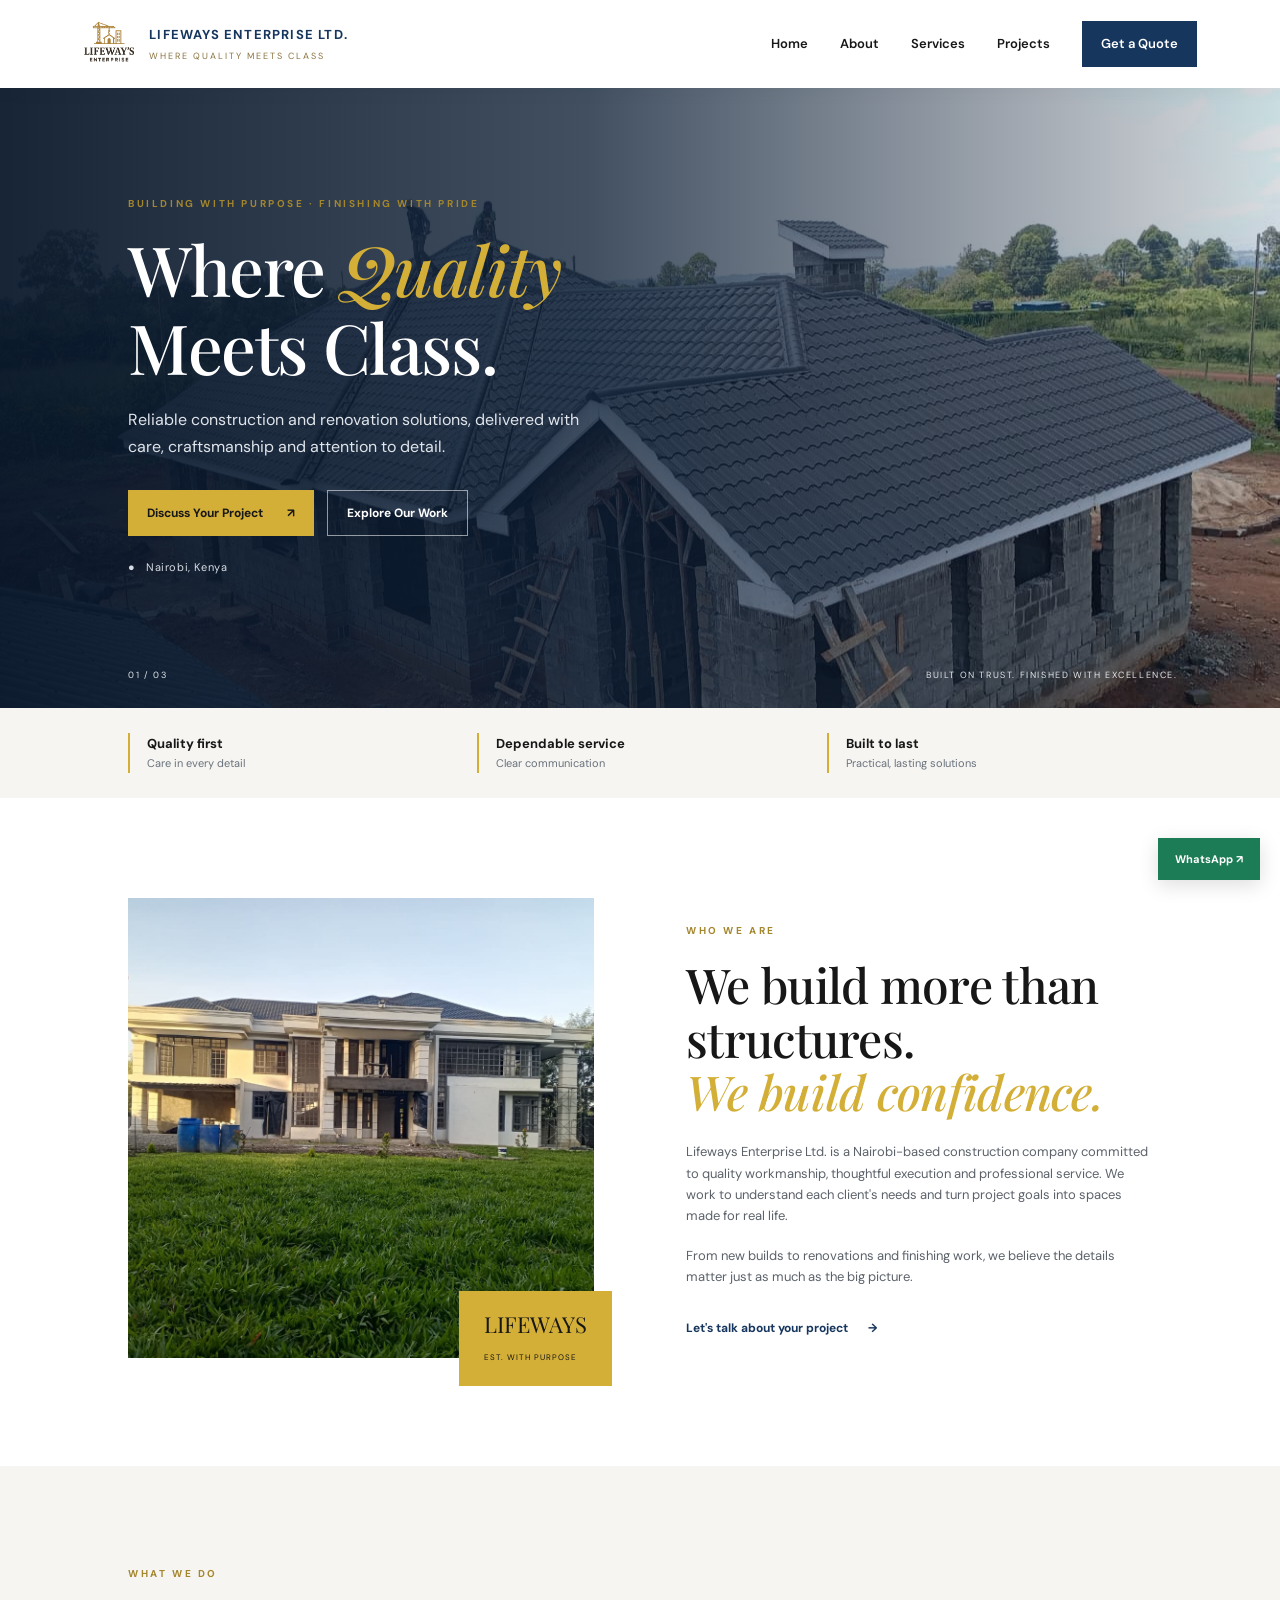
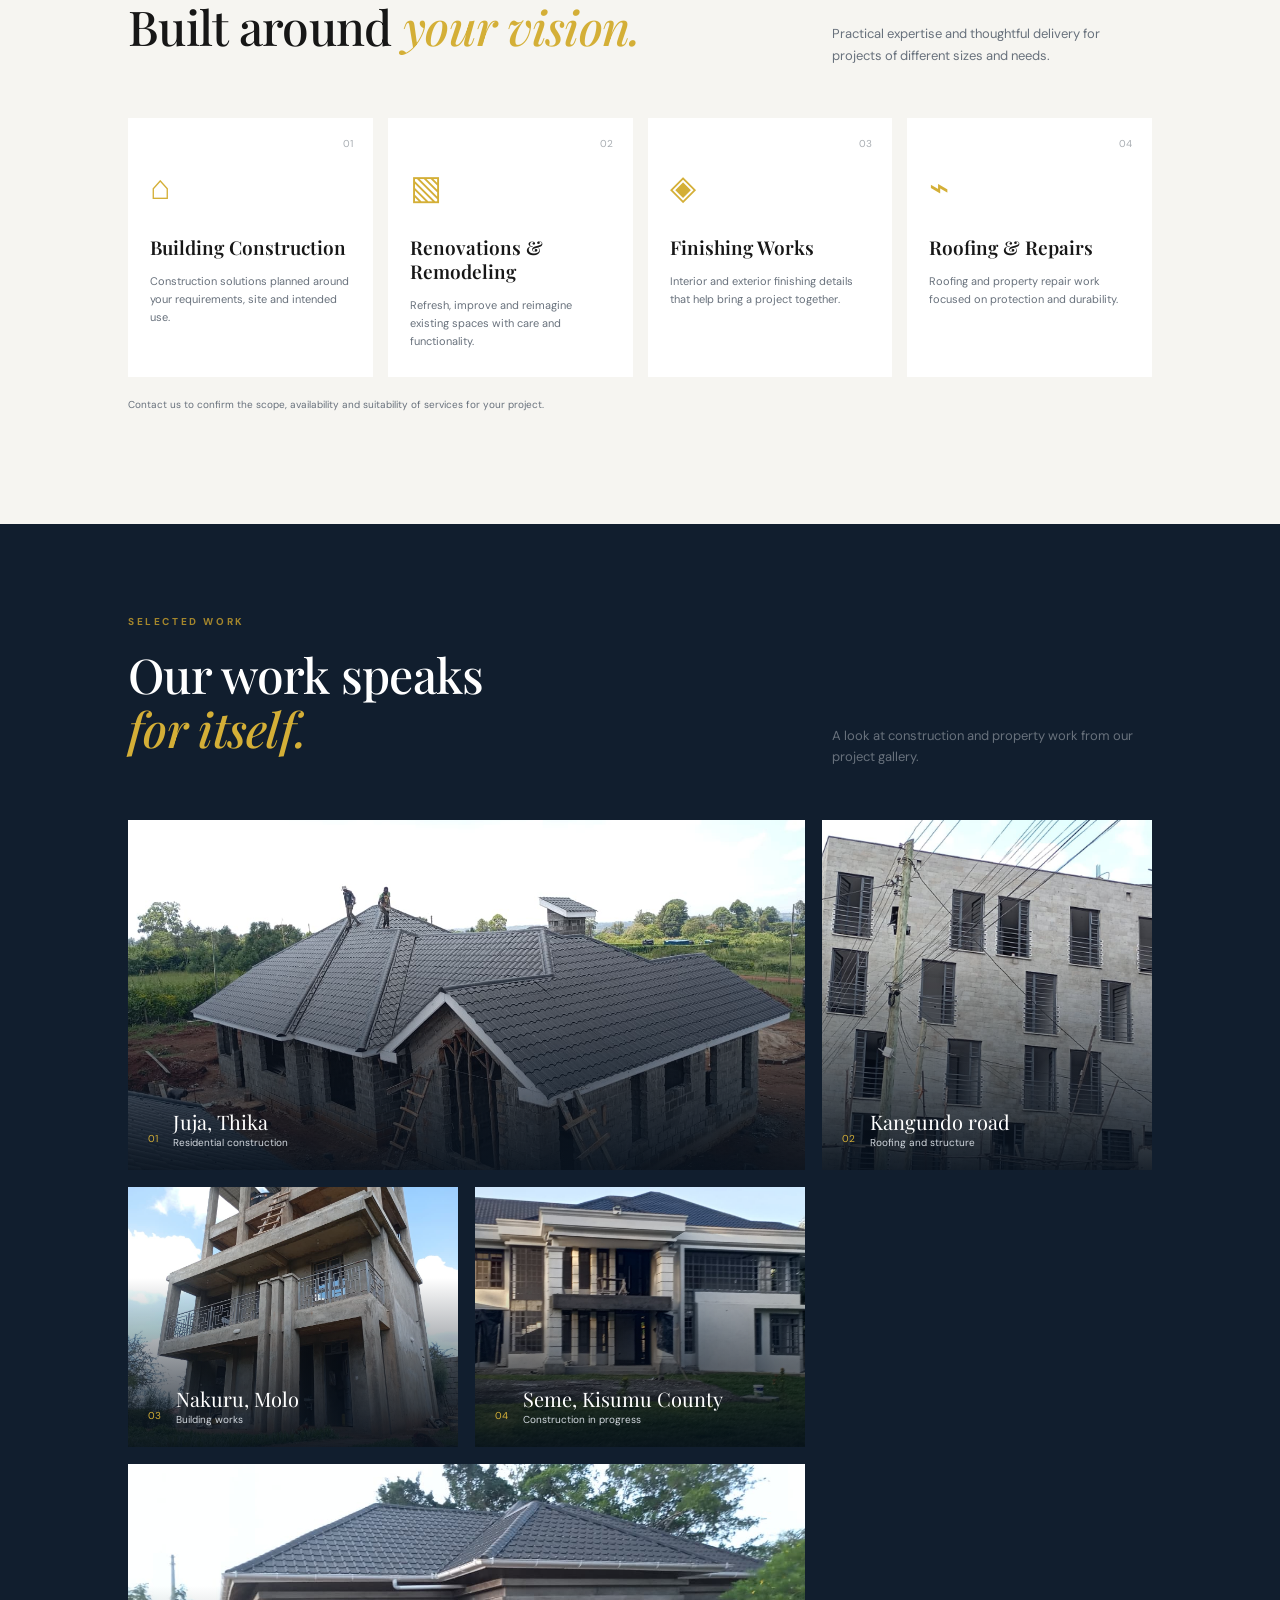
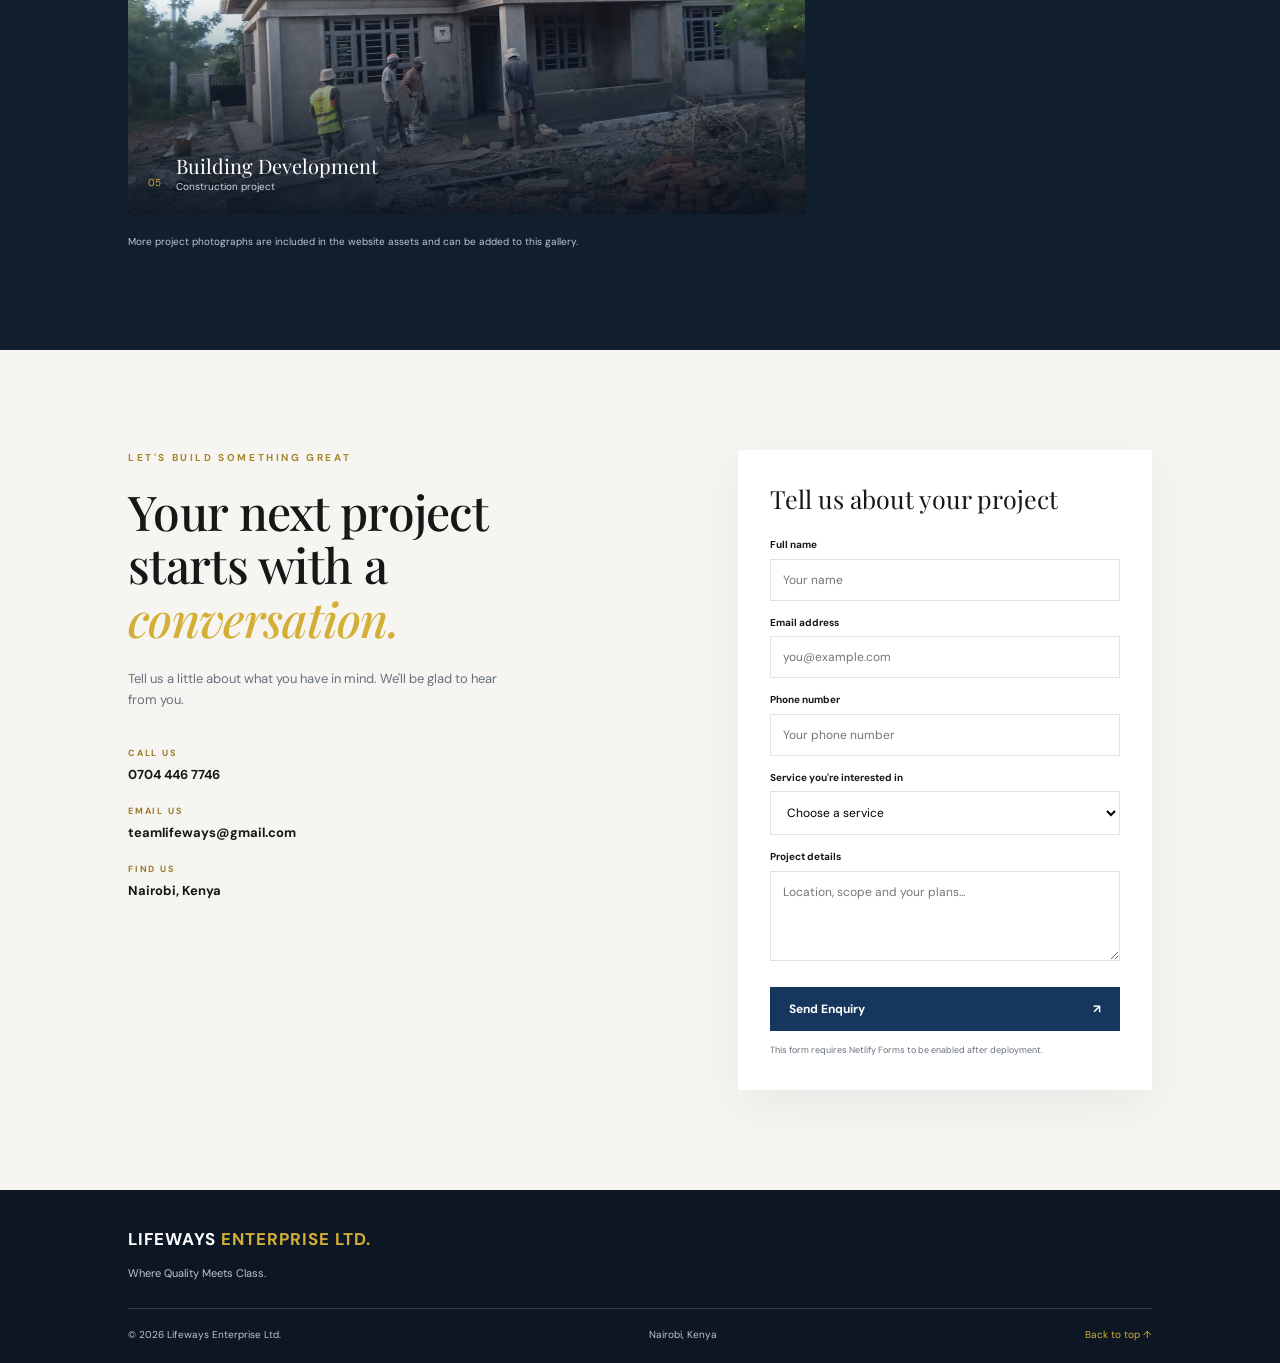
<file: index.html>
<!doctype html>
<html lang="en">
<head>
<meta charset="utf-8"><meta name="viewport" content="width=device-width, initial-scale=1">
<meta name="description" content="Lifeways Enterprise Ltd. — construction, renovation and building services in Nairobi, Kenya.">
<meta name="theme-color" content="#17365D">
<title>Lifeways Enterprise Ltd. | Where Quality Meets Class</title>
<link rel="stylesheet" href="styles.css">
</head>
<body>
<header class="site-header">
  <a class="brand" href="#home" aria-label="Lifeways Enterprise home"><img src="assets/logo.png" alt="Lifeways Enterprise Ltd. logo"><span><strong>LIFEWAYS ENTERPRISE LTD.</strong><small>WHERE QUALITY MEETS CLASS</small></span></a>
  <button class="menu-toggle" aria-label="Open navigation" aria-expanded="false">☰</button>
  <nav class="nav"><a href="#home">Home</a><a href="#about">About</a><a href="#services">Services</a><a href="#projects">Projects</a><a href="#contact" class="nav-cta">Get a Quote</a></nav>
</header>
<main>
<section class="hero" id="home">
 <div class="hero-shade"></div><div class="hero-content">
  <p class="eyebrow">BUILDING WITH PURPOSE · FINISHING WITH PRIDE</p>
  <h1>Where <em>Quality</em><br>Meets Class.</h1>
  <p class="hero-copy">Reliable construction and renovation solutions, delivered with care, craftsmanship and attention to detail.</p>
  <div class="hero-actions"><a class="btn gold" href="#contact">Discuss Your Project <span>↗</span></a><a class="btn outline" href="#projects">Explore Our Work</a></div>
  <p class="hero-location">● &nbsp; Nairobi, Kenya</p>
 </div>
 <div class="hero-note"><span>01 / 03</span><span>BUILT ON TRUST. FINISHED WITH EXCELLENCE.</span></div>
</section>
<section class="trust-strip"><div><strong>Quality first</strong><span>Care in every detail</span></div><div><strong>Dependable service</strong><span>Clear communication</span></div><div><strong>Built to last</strong><span>Practical, lasting solutions</span></div></section>
<section class="section about" id="about"><div class="section-image"><img src="assets/projects/project-residential-finished.jpeg" alt="Completed residential construction project"><span class="image-stamp">LIFEWAYS<br><b>EST. WITH PURPOSE</b></span></div><div class="section-copy"><p class="eyebrow">WHO WE ARE</p><h2>We build more than structures.<br><em>We build confidence.</em></h2><p>Lifeways Enterprise Ltd. is a Nairobi-based construction company committed to quality workmanship, thoughtful execution and professional service. We work to understand each client's needs and turn project goals into spaces made for real life.</p><p>From new builds to renovations and finishing work, we believe the details matter just as much as the big picture.</p><a class="text-link" href="#contact">Let's talk about your project <span>→</span></a></div></section>
<section class="section services" id="services"><div class="section-heading"><div><p class="eyebrow">WHAT WE DO</p><h2>Built around <em>your vision.</em></h2></div><p>Practical expertise and thoughtful delivery for projects of different sizes and needs.</p></div><div class="service-grid">
<article class="service-card"><span class="service-no">01</span><div class="service-icon">⌂</div><h3>Building Construction</h3><p>Construction solutions planned around your requirements, site and intended use.</p></article>
<article class="service-card"><span class="service-no">02</span><div class="service-icon">▧</div><h3>Renovations & Remodeling</h3><p>Refresh, improve and reimagine existing spaces with care and functionality.</p></article>
<article class="service-card"><span class="service-no">03</span><div class="service-icon">◈</div><h3>Finishing Works</h3><p>Interior and exterior finishing details that help bring a project together.</p></article>
<article class="service-card"><span class="service-no">04</span><div class="service-icon">⌁</div><h3>Roofing & Repairs</h3><p>Roofing and property repair work focused on protection and durability.</p></article>
</div><p class="note">Contact us to confirm the scope, availability and suitability of services for your project.</p></section>
<section class="projects" id="projects"><div class="section projects-inner"><div class="section-heading light"><div><p class="eyebrow">SELECTED WORK</p><h2>Our work speaks<br><em>for itself.</em></h2></div><p>A look at construction and property work from our project gallery.</p></div><div class="project-grid">
<figure class="project-card wide"><img src="assets/projects/project-modern-home.jpeg" alt="Modern home project"><figcaption><span>01</span><div><strong>Juja, Thika </strong><small>Residential construction</small></div></figcaption></figure>
<figure class="project-card"><img src="assets/projects/project-roof-works.jpeg" alt="Roofing works"><figcaption><span>02</span><div><strong>Kangundo road</strong><small>Roofing and structure</small></div></figcaption></figure>
<figure class="project-card"><img src="assets/projects/project-apartment.jpeg" alt="Apartment building project"><figcaption><span>03</span><div><strong>Nakuru, Molo</strong><small>Building works</small></div></figcaption></figure>
<figure class="project-card"><img src="assets/projects/project-residential-front.jpeg" alt="Residential building under construction"><figcaption><span>04</span><div><strong>Seme, Kisumu County</strong><small>Construction in progress</small></div></figcaption></figure>
<figure class="project-card wide"><img src="assets/projects/project-residential-build.jpeg" alt="Residential building project"><figcaption><span>05</span><div><strong>Building Development</strong><small>Construction project</small></div></figcaption></figure>
</div><p class="gallery-note">More project photographs are included in the website assets and can be added to this gallery.</p></div></section>
<section class="contact section" id="contact"><div class="contact-intro"><p class="eyebrow">LET'S BUILD SOMETHING GREAT</p><h2>Your next project<br>starts with a <em>conversation.</em></h2><p>Tell us a little about what you have in mind. We'll be glad to hear from you.</p><div class="contact-details"><a href="tel:+2547044467746"><span>CALL US</span><strong>0704 446 7746</strong></a><a href="mailto:teamlifeways@gmail.com"><span>EMAIL US</span><strong>teamlifeways@gmail.com</strong></a><div><span>FIND US</span><strong>Nairobi, Kenya</strong></div></div></div>
<form class="contact-form" name="project-enquiry" method="POST" data-netlify="true" netlify-honeypot="bot-field" action="/thank-you.html"><input type="hidden" name="form-name" value="project-enquiry"><p class="hidden"><label>Leave this empty <input name="bot-field"></label></p><h3>Tell us about your project</h3><label for="name">Full name</label><input id="name" name="name" autocomplete="name" required placeholder="Your name"><label for="email">Email address</label><input id="email" type="email" name="email" autocomplete="email" required placeholder="you@example.com"><label for="phone">Phone number</label><input id="phone" type="tel" name="phone" autocomplete="tel" placeholder="Your phone number"><label for="service">Service you're interested in</label><select id="service" name="service" required><option value="">Choose a service</option><option>Building construction</option><option>Renovations and remodeling</option><option>Finishing works</option><option>Roofing and repairs</option><option>Other / not sure yet</option></select><label for="message">Project details</label><textarea id="message" name="message" rows="4" required placeholder="Location, scope and your plans..."></textarea><button class="btn navy" type="submit">Send Enquiry <span>↗</span></button><small class="form-note">This form requires Netlify Forms to be enabled after deployment.</small></form></section>
</main>
<footer><a class="footer-brand" href="#home">LIFEWAYS <span>ENTERPRISE LTD.</span></a><p>Where Quality Meets Class.</p><div class="footer-bottom"><span>© <span id="year"></span> Lifeways Enterprise Ltd.</span><span>Nairobi, Kenya</span><a href="#home">Back to top ↑</a></div></footer>
<a class="whatsapp" href="https://wa.me/2547044467746?text=Hello%20Lifeways%20Enterprise%2C%20I%27d%20like%20to%20discuss%20a%20project." target="_blank" rel="noopener" aria-label="Contact Lifeways on WhatsApp">WhatsApp ↗</a>
<script src="script.js"></script>
</body></html>
</file>
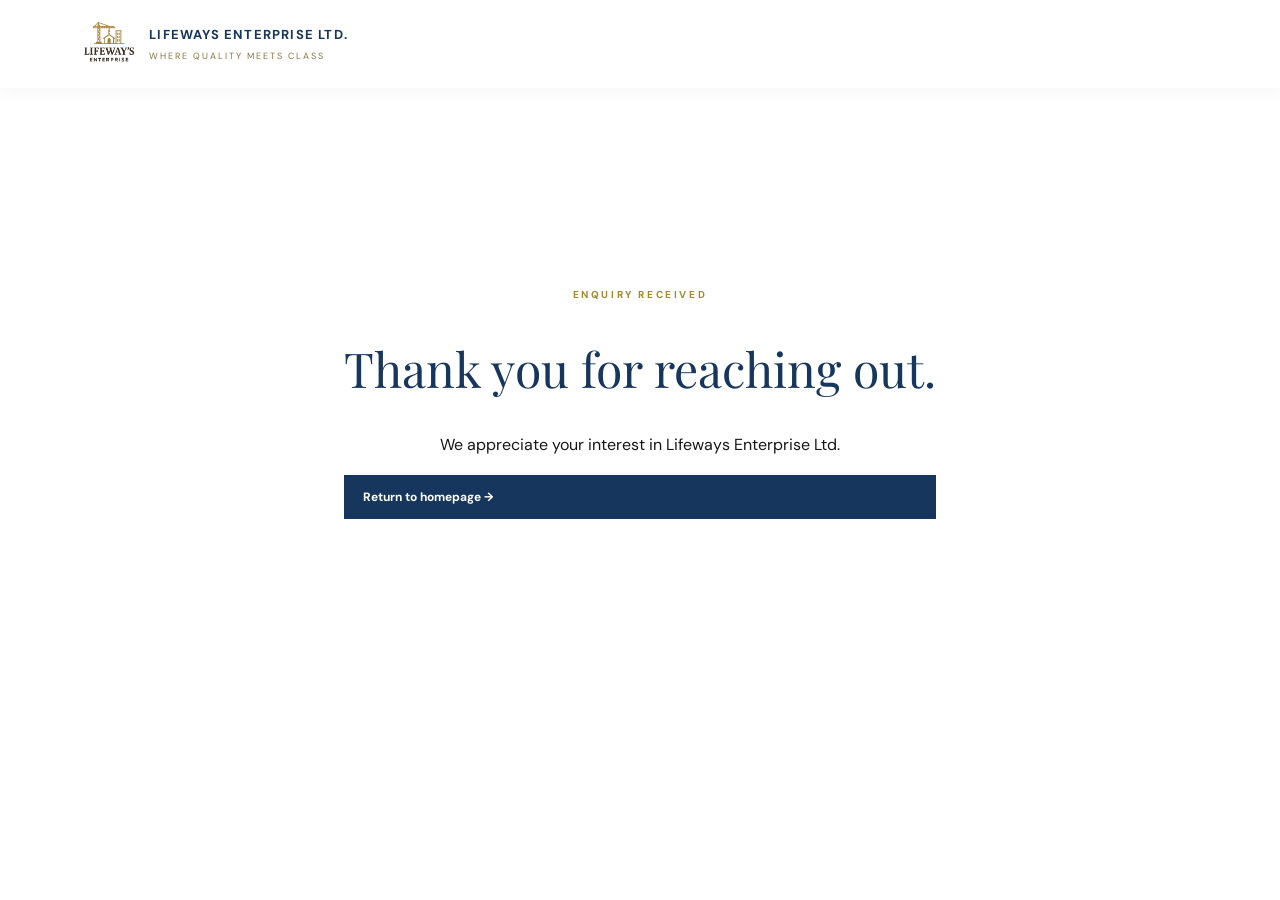
<file: thank-you.html>
<!doctype html><html lang="en"><head><meta charset="utf-8"><meta name="viewport" content="width=device-width,initial-scale=1"><title>Thank you | Lifeways Enterprise</title><link rel="stylesheet" href="styles.css"></head><body><header class="site-header"><a class="brand" href="/"><img src="assets/logo.png" alt=""><span><strong>LIFEWAYS ENTERPRISE LTD.</strong><small>WHERE QUALITY MEETS CLASS</small></span></a></header><main class="thankyou"><div><p class="eyebrow">ENQUIRY RECEIVED</p><h1>Thank you for reaching out.</h1><p>We appreciate your interest in Lifeways Enterprise Ltd.</p><a class="btn navy" href="/">Return to homepage →</a></div></main></body></html>
</file>
<file: styles.css>
@import url('https://fonts.googleapis.com/css2?family=DM+Sans:wght@400;500;600;700&family=Playfair+Display:ital,wght@0,500;0,600;0,700;1,500;1,600&display=swap');
:root{--navy:#17365D;--white:#fff;--charcoal:#171717;--gold:#D4AF37;--muted:#68717c;--cream:#f6f5f1}*{box-sizing:border-box}html{scroll-behavior:smooth;scroll-padding-top:90px}body{margin:0;color:var(--charcoal);font-family:'DM Sans',Arial,sans-serif;line-height:1.65}a{color:inherit;text-decoration:none}.site-header{height:88px;padding:0 6.5%;display:flex;align-items:center;justify-content:space-between;background:white;position:sticky;top:0;z-index:20;box-shadow:0 3px 18px #0000000b}.brand{display:flex;align-items:center;gap:12px}.brand img{width:54px;height:54px;object-fit:contain}.brand strong{display:block;font-size:13px;letter-spacing:1.2px;color:var(--navy)}.brand small{display:block;font-size:9px;letter-spacing:2px;color:#8a7440;margin-top:3px}.nav{display:flex;align-items:center;gap:32px;font-size:13px;font-weight:600}.nav a:hover,.text-link:hover{color:#a28220}.nav .nav-cta{background:var(--navy);color:#fff;padding:12px 19px}.menu-toggle{display:none;border:0;background:none;font-size:26px}.hero{min-height:620px;position:relative;display:flex;align-items:center;background:var(--navy) url('assets/projects/project-modern-home.jpeg') center 48%/cover no-repeat;color:#fff}.hero-shade{position:absolute;inset:0;background:linear-gradient(90deg,rgba(9,23,42,.94) 0%,rgba(12,30,53,.78) 46%,rgba(12,30,53,.15) 100%)}.hero-content{position:relative;max-width:700px;padding:82px 0 95px 10%;z-index:1}.eyebrow{font-size:10px;font-weight:700;letter-spacing:2.6px;color:#a4862c;margin:0 0 18px}.hero h1,.section h2,.section-heading h2{font:500 clamp(42px,5.4vw,72px)/1.12 'Playfair Display',Georgia,serif;letter-spacing:-1.4px;margin:0 0 22px}.hero h1 em,.section h2 em,.section-heading h2 em{font-weight:500;color:var(--gold)}.hero-copy{font-size:16px;max-width:475px;color:#e0e5eb}.hero-actions{display:flex;gap:13px;flex-wrap:wrap;margin:30px 0 22px}.btn{display:inline-flex;align-items:center;justify-content:space-between;gap:24px;border:0;padding:14px 19px;font:700 12px 'DM Sans',sans-serif;cursor:pointer}.btn.gold{background:var(--gold);color:#171717}.btn.outline{border:1px solid #ffffff8c;color:white}.btn.navy{background:var(--navy);color:white;width:100%}.btn:hover{filter:brightness(1.08);transform:translateY(-1px)}.hero-location{font-size:11px;color:#d7dce3;letter-spacing:.6px}.hero-note{position:absolute;bottom:25px;left:10%;right:8%;display:flex;justify-content:space-between;font-size:9px;letter-spacing:1.6px;color:#e3e6ea}.trust-strip{padding:25px 10%;display:grid;grid-template-columns:repeat(3,1fr);background:var(--cream);gap:24px}.trust-strip div{border-left:2px solid var(--gold);padding-left:17px}.trust-strip strong,.trust-strip span{display:block}.trust-strip strong{font-size:13px}.trust-strip span{font-size:11px;color:var(--muted)}.section{padding:100px 10%}.about{display:grid;grid-template-columns:1fr 1fr;gap:9%;align-items:center}.section-image{position:relative}.section-image>img{width:100%;height:460px;object-fit:cover}.image-stamp{position:absolute;bottom:-20px;right:-18px;background:var(--gold);padding:20px 25px;font:22px 'Playfair Display',serif;line-height:1.25}.image-stamp b{font:8px 'DM Sans',sans-serif;letter-spacing:1px}.section h2,.section-heading h2{font-size:clamp(34px,4vw,48px);letter-spacing:-.7px}.section-copy>p:not(.eyebrow){font-size:13px;color:#5c626a;margin:0 0 18px}.text-link{display:inline-flex;gap:20px;margin-top:13px;color:var(--navy);font-size:12px;font-weight:700}.services{background:var(--cream)}.section-heading{display:flex;justify-content:space-between;align-items:end;gap:30px;margin-bottom:42px}.section-heading>p{max-width:320px;color:var(--muted);font-size:13px;margin:0 0 10px}.service-grid{display:grid;grid-template-columns:repeat(4,1fr);gap:15px}.service-card{background:white;min-height:255px;padding:24px 22px;position:relative;border-bottom:3px solid transparent;transition:.2s}.service-card:hover{border-bottom-color:var(--gold);transform:translateY(-4px)}.service-no{position:absolute;right:20px;top:18px;color:#a8adb2;font-size:10px}.service-icon{font-size:34px;color:var(--gold);margin:18px 0 20px}.service-card h3{font:600 19px/1.25 'Playfair Display',serif;margin:0 0 12px}.service-card p{font-size:11px;color:var(--muted);margin:0}.note,.gallery-note{font-size:10px;color:var(--muted);margin-top:20px}.projects{background:#111e2e;color:white}.projects-inner{padding-top:90px;padding-bottom:90px}.light .section-heading>p{color:#c0c8d1}.project-grid{display:grid;grid-template-columns:repeat(3,1fr);gap:17px}.project-card{margin:0;position:relative;min-height:260px;overflow:hidden;background:#26364a}.project-card.wide{grid-column:span 2}.project-card img{width:100%;height:100%;min-height:260px;max-height:350px;object-fit:cover;display:block;transition:transform .5s}.project-card:hover img{transform:scale(1.04)}.project-card:after{content:"";position:absolute;inset:35% 0 0;background:linear-gradient(transparent,#07111de8)}.project-card figcaption{position:absolute;z-index:1;bottom:18px;left:20px;right:18px;display:flex;gap:15px;align-items:end}.project-card figcaption>span{font-size:10px;color:var(--gold);padding-bottom:4px}.project-card figcaption strong,.project-card figcaption small{display:block}.project-card figcaption strong{font:20px 'Playfair Display',serif}.project-card figcaption small{font-size:10px;color:#d2d8df}.gallery-note{color:#c0c8d1}.contact{display:grid;grid-template-columns:1fr .8fr;gap:9%;background:var(--cream)}.contact-intro>p:not(.eyebrow){font-size:13px;color:var(--muted);max-width:400px}.contact-details{display:grid;gap:19px;margin-top:35px}.contact-details a,.contact-details div{display:grid;gap:3px}.contact-details span{font-size:9px;letter-spacing:1.8px;color:#9a7b25;font-weight:700}.contact-details strong{font-size:13px}.contact-form{background:white;padding:32px;box-shadow:0 15px 45px #172d4610}.contact-form h3{font:25px 'Playfair Display',serif;margin:0 0 22px}.contact-form label{display:block;font-size:10px;font-weight:700;margin:14px 0 5px}.contact-form input,.contact-form select,.contact-form textarea{width:100%;padding:12px;border:1px solid #dfe2e6;background:#fff;font:12px 'DM Sans',sans-serif;border-radius:0}.contact-form input:focus,.contact-form select:focus,.contact-form textarea:focus{outline:1px solid var(--gold);border-color:var(--gold)}.contact-form .btn{margin-top:18px}.form-note{display:block;color:var(--muted);font-size:9px;margin-top:12px}.hidden{display:none}footer{background:#0d1724;color:white;padding:35px 10% 20px}.footer-brand{font-size:17px;font-weight:700;letter-spacing:1px}.footer-brand span{color:var(--gold)}footer>p{font-size:11px;color:#bdc4cd}.footer-bottom{border-top:1px solid #ffffff25;margin-top:25px;padding-top:18px;display:flex;justify-content:space-between;gap:15px;font-size:10px;color:#bdc4cd}.footer-bottom a{color:var(--gold)}.whatsapp{position:fixed;right:20px;bottom:20px;z-index:10;background:#1c7c55;color:white;padding:12px 17px;font-size:11px;font-weight:700;box-shadow:0 5px 20px #0002}.thankyou{min-height:70vh;display:grid;place-items:center;text-align:center;padding:30px}.thankyou h1{font:48px 'Playfair Display',serif;color:var(--navy)}@media(max-width:900px){.nav{gap:17px}.section{padding:75px 7%}.about{gap:6%}.service-grid{grid-template-columns:repeat(2,1fr)}.contact{gap:5%}.hero-content{padding-left:7%}.hero-note{left:7%}}@media(max-width:650px){.site-header{height:74px;padding:0 5%}.brand img{width:43px;height:43px}.brand strong{font-size:11px}.brand small{font-size:8px}.menu-toggle{display:block}.nav{display:none;position:absolute;top:74px;left:0;right:0;background:white;padding:18px 6%;box-shadow:0 10px 15px #0001;align-items:stretch;flex-direction:column;gap:0}.nav.open{display:flex}.nav a{padding:12px 0}.nav .nav-cta{padding:12px;margin-top:6px;text-align:center}.hero{min-height:570px}.hero-content{padding:75px 6% 90px}.hero h1{font-size:51px}.hero-copy{font-size:14px}.hero-note{left:6%;right:6%;font-size:8px}.trust-strip{padding:22px 7%;grid-template-columns:1fr;gap:15px}.about,.contact{grid-template-columns:1fr;gap:50px}.section{padding:65px 6%}.section-image>img{height:330px}.image-stamp{right:-6px}.section-heading{display:block}.section-heading>p{margin-top:18px}.service-grid{gap:10px}.service-card{padding:19px 16px;min-height:245px}.service-card h3{font-size:17px}.project-grid{grid-template-columns:1fr 1fr;gap:10px}.project-card.wide{grid-column:span 2}.project-card,.project-card img{min-height:210px}.project-card figcaption{left:12px;bottom:12px;gap:8px}.project-card figcaption strong{font-size:15px}.project-card figcaption small{font-size:9px}.contact-form{padding:24px}.footer-bottom{flex-wrap:wrap}.whatsapp{right:12px;bottom:12px}.projects-inner{padding-top:65px;padding-bottom:65px}}
</file>
